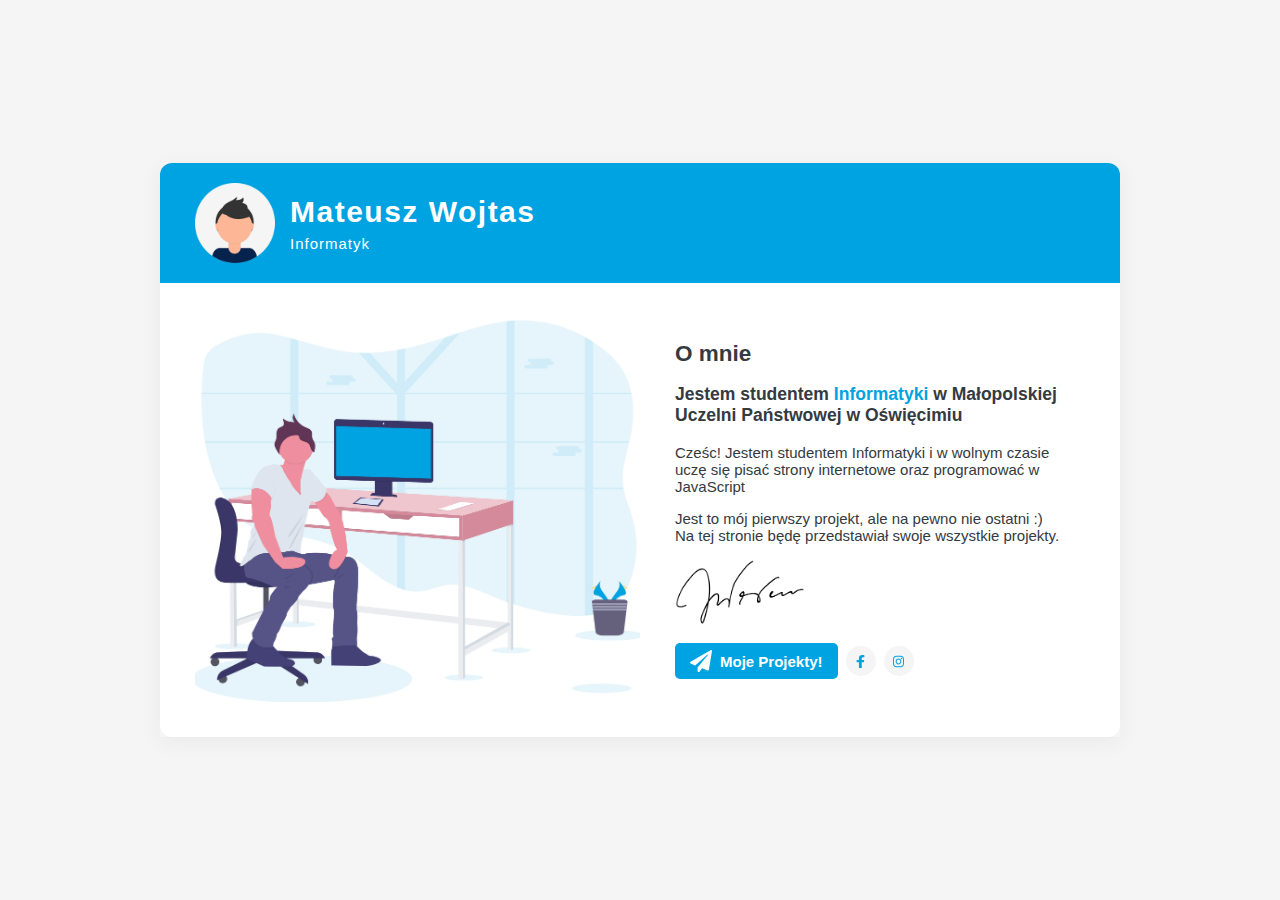
<file: index.html>
<!DOCTYPE html>
<html lang="pl">
  <head>
    <meta charset="UTF-8" />
    <title>Moja wizytówka</title>
    <link rel="stylesheet" href="style.css" />
  </head>
  <body>
    <div class="card">
      <header class="header">
        <img src="images/profile.png" alt="Zdjęcie profilowe" class="header-profile-img" />
        <div class="header-profile">
          <h1>Mateusz Wojtas</h1>
          <div>Informatyk</div>
        </div>
      </header>

      <section class="info">
        <img src="images/hero.png" alt="Ilustracja" class="info-picture" />
        <div class="info-content">
          <h2>O mnie</h2>
          <h3 class="info-headline">Jestem studentem <span>Informatyki</span> w Małopolskiej Uczelni Państwowej w Oświęcimiu</h3>
          <p>
            Cześc! Jestem studentem Informatyki i w wolnym czasie uczę się pisać strony internetowe oraz programować w JavaScript
          </p>
          <p>
            Jest to mój pierwszy projekt, ale na pewno nie ostatni :)<br>
            Na tej stronie będę przedstawiał swoje wszystkie projekty.
          </p>

          <img src="images/signature.png" alt="Podpis" class="info-signature" />

          <div class="info-contact">
            <a href="Projekty/index.html" class="info-contact-btn">
              <img src="images/icon-telegram.svg" alt="Moje Projekty" />
              Moje Projekty!
            </a>

            <a href="https://www.facebook.com/mateusz.wojtas.355" class="info-contact-social"><img src="images/icon-facebook.svg" alt="Ikona Facebook" /></a>
            <a href="https://instagram.com/mati177" class="info-contact-social"><img src="images/icon-instagram.svg" alt="Ikona Instagram" /></a>
          </div>
        </div>
      </section>
    </div>
  </body>
</html>
</file>
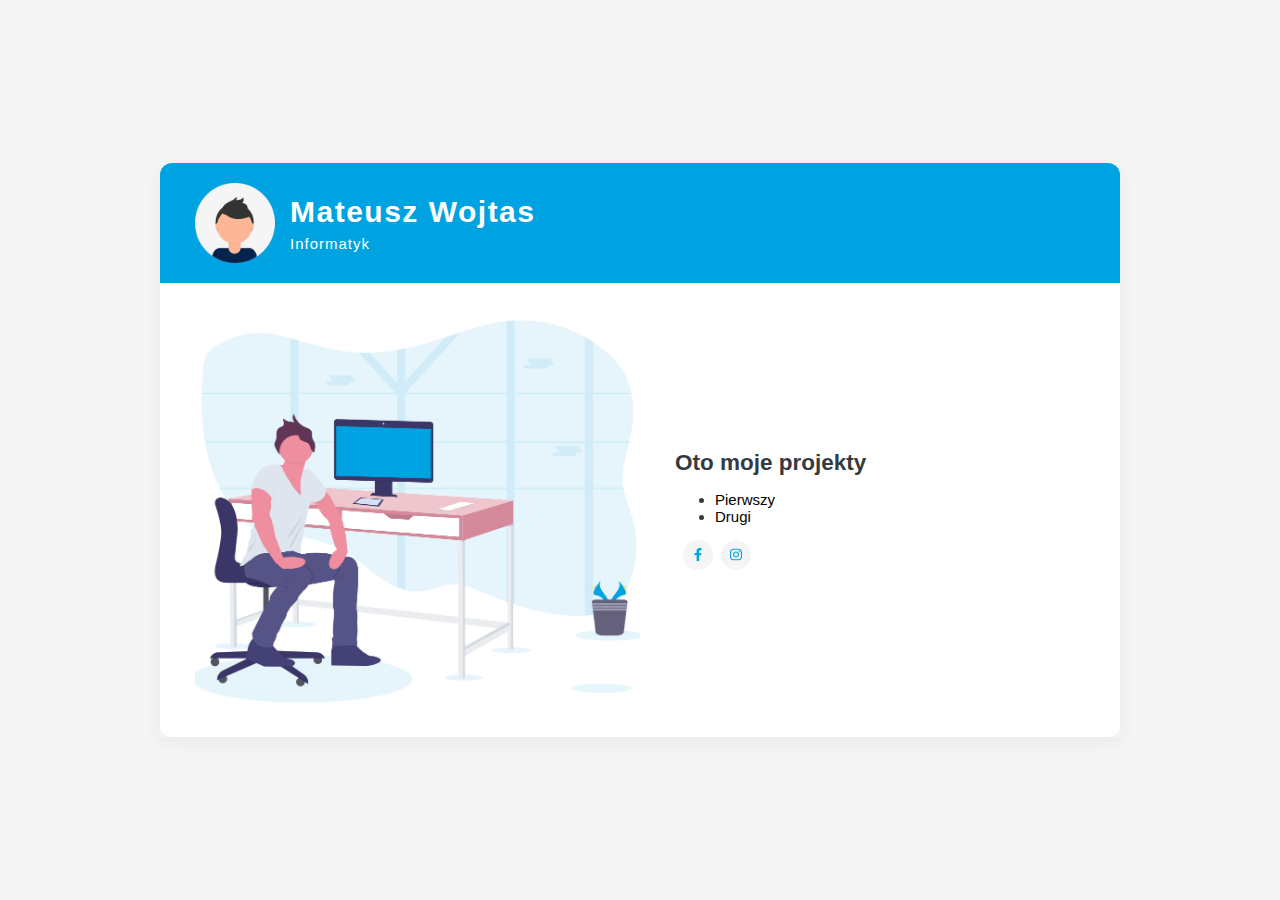
<file: Projekty/index.html>
<!DOCTYPE html>
<html lang="pl">
  <head>
    <meta charset="UTF-8" />
    <title>Moja wizytówka</title>
    <link rel="stylesheet" href="style.css" />
  </head>
  <body>
    <div class="card">
      <header class="header">
        <img src="images/profile.png" alt="Zdjęcie profilowe" class="header-profile-img" />
        <div class="header-profile">
          <h1>Mateusz Wojtas</h1>
          <div>Informatyk</div>
        </div>
      </header>

      <section class="info">
        <img src="images/hero.png" alt="Ilustracja" class="info-picture" />
        <div class="info-content">
          <h2>Oto moje projekty</h2>
          <ul>
            <li><a href="1/index.html">Pierwszy</a></li>
            <li><a href="2/pizzeria.html">Drugi</a></li>
          </ul>

          <div class="info-contact">

            <a href="https://www.facebook.com/mateusz.wojtas.355" class="info-contact-social"><img src="images/icon-facebook.svg" alt="Ikona Facebook" /></a>
            <a href="https://instagram.com/mati177" class="info-contact-social"><img src="images/icon-instagram.svg" alt="Ikona Instagram" /></a>
          </div>
        </div>
      </section>
    </div>
  </body>
</html>
</file>
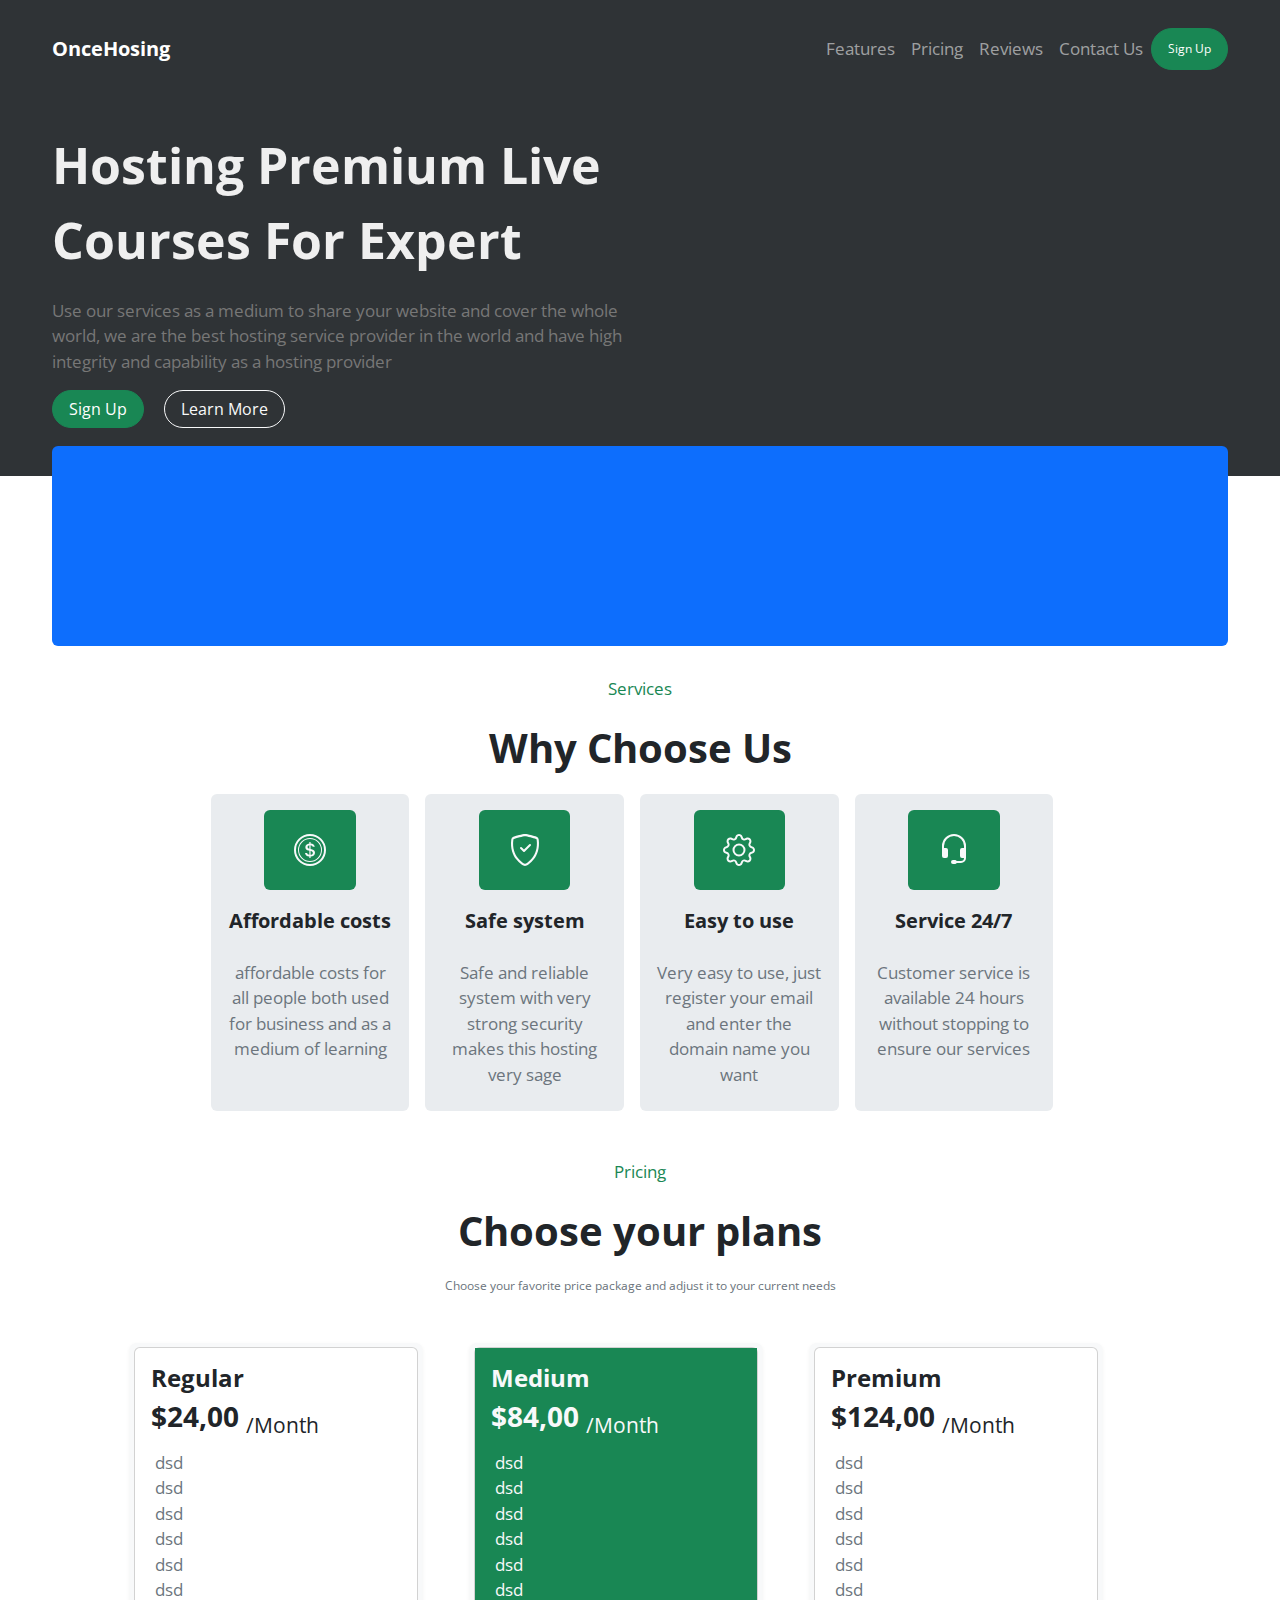
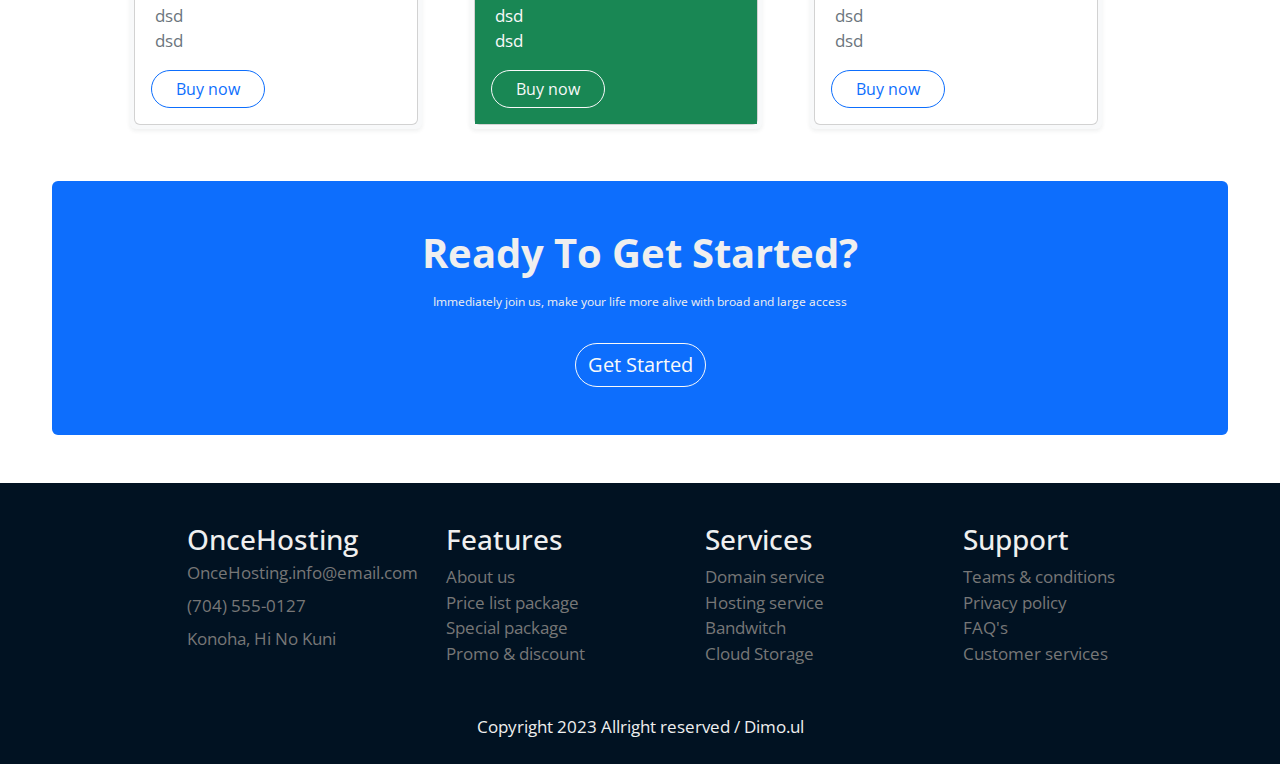
<file: Projekty/1/index.html>
<!DOCTYPE html>
<html lang="pl">
<head>
  <meta charset="UTF-8">
  <meta http-equiv="X-UA-Compatible" content="IE=edge">
  <meta name="viewport" content="width=device-width, initial-scale=1.0">
  <link rel="stylesheet" href="css/bootstrap.min.css">
  <link rel="stylesheet" href="style.css">
  <link rel="stylesheet" href="https://cdnjs.cloudflare.com/ajax/libs/font-awesome/6.3.0/css/all.min.css" integrity="sha512-SzlrxWUlpfuzQ+pcUCosxcglQRNAq/DZjVsC0lE40xsADsfeQoEypE+enwcOiGjk/bSuGGKHEyjSoQ1zVisanQ==" crossorigin="anonymous" referrerpolicy="no-referrer" />
  <link href="https://fonts.googleapis.com/css?family=Open+Sans:300,400,700&amp;subset=latin-ext" rel="stylesheet">
  <title>Pierwszy projekt</title>
</head>
<body>
  <header>
    <div class="container-fluid">

      <nav class="navbar navbar-dark bg-navbar navbar-expand-md">
        <a class="navbar-brand fw-bold" href="#">OnceHosing</a>

        <button class="navbar-toggler" type="button" data-bs-toggle="collapse" data-bs-target="#mainmenu" aria-controls="mainmenu" aria-expanded="false" aria-label="Przełącznik nawigacji"> 

          <span class="navbar-toggler-icon"></span>

        </button>
        
        <div class="collapse navbar-collapse" id="mainmenu">

          <ul class="navbar-nav ms-auto">

            <li class="nav-item">

              <a class="nav-link" href="#">Features</a>

            </li>

            <li class="nav-item dropdown">

              <a class="nav-link" href="#">Pricing</a>

            </li>

            <li class="nav-item">

              <a class="nav-link" href="#">Reviews</a>

            </li>

            <li class="nav-item">

              <a class="nav-link" href="#">Contact Us</a>

            </li> 
            <button type="button" class="btn btn-success rounded-pill px-3 fs-6">Sign Up</button> 
          </ul>
        </div>
      </div>
    </nav>
    <section>
      <div class="container-fluid">
        <div class="row">
          <div class="col-md-6">
            <p class="fw-bold p1">Hosting Premium Live Courses For Expert</p>
          </div>
        </div>
        <div class="row">
          <div class="col-md-6">
            <p class="text-gray mt-1">Use our services as a medium to share your website and cover the whole world, we are the best hosting service provider in the world and have high integrity and capability as a hosting provider</p>
          </div>
        </div>

        <button type="button" class="btn btn-success rounded-pill mb-5 px-3">Sign Up</button>
        <button type="button" class="btn btn-outline-light rounded-pill mb-5 ms-3 px-3">Learn More</button>
      </div>
    </section>
    
  </header>

  <main>
    <div class="container-fluid">
      <div class="col-12 bg-primary blue-center rounded"></div>

      <p class="text-success text-center">Services</p>
      <p class="text-dark text-center fw-bold fs-1">Why Choose Us</p>

      <div class="row g-3 justify-content-center">
        <div class="col-lg-2 col-md-6 bg-body-secondary text-secondary text-center me-3 rounded">
          <div class="bg-success w-50 offset-3 my-3 rounded text-light"><svg xmlns="http://www.w3.org/2000/svg" width="2rem" height="5rem" fill="currentColor" class="bi bi-coin" viewBox="0 0 16 16">
            <path d="M5.5 9.511c.076.954.83 1.697 2.182 1.785V12h.6v-.709c1.4-.098 2.218-.846 2.218-1.932 0-.987-.626-1.496-1.745-1.76l-.473-.112V5.57c.6.068.982.396 1.074.85h1.052c-.076-.919-.864-1.638-2.126-1.716V4h-.6v.719c-1.195.117-2.01.836-2.01 1.853 0 .9.606 1.472 1.613 1.707l.397.098v2.034c-.615-.093-1.022-.43-1.114-.9H5.5zm2.177-2.166c-.59-.137-.91-.416-.91-.836 0-.47.345-.822.915-.925v1.76h-.005zm.692 1.193c.717.166 1.048.435 1.048.91 0 .542-.412.914-1.135.982V8.518l.087.02z"/>
            <path d="M8 15A7 7 0 1 1 8 1a7 7 0 0 1 0 14zm0 1A8 8 0 1 0 8 0a8 8 0 0 0 0 16z"/>
            <path d="M8 13.5a5.5 5.5 0 1 1 0-11 5.5 5.5 0 0 1 0 11zm0 .5A6 6 0 1 0 8 2a6 6 0 0 0 0 12z"/>
          </svg></div>
          <p class="fs-5 text-dark fw-bold">Affordable costs</p>
          <p class="p-2">affordable costs for all people both used for business and as a medium of learning</p>
        </div>
        <div class="col-lg-2 col-md-6 bg-body-secondary text-secondary text-center me-3 rounded">
          <div class="bg-success w-50 offset-3 my-3 rounded text-light"><svg xmlns="http://www.w3.org/2000/svg" width="2rem" height="5rem" fill="currentColor" class="bi bi-shield-check" viewBox="0 0 16 16">
            <path d="M5.338 1.59a61.44 61.44 0 0 0-2.837.856.481.481 0 0 0-.328.39c-.554 4.157.726 7.19 2.253 9.188a10.725 10.725 0 0 0 2.287 2.233c.346.244.652.42.893.533.12.057.218.095.293.118a.55.55 0 0 0 .101.025.615.615 0 0 0 .1-.025c.076-.023.174-.061.294-.118.24-.113.547-.29.893-.533a10.726 10.726 0 0 0 2.287-2.233c1.527-1.997 2.807-5.031 2.253-9.188a.48.48 0 0 0-.328-.39c-.651-.213-1.75-.56-2.837-.855C9.552 1.29 8.531 1.067 8 1.067c-.53 0-1.552.223-2.662.524zM5.072.56C6.157.265 7.31 0 8 0s1.843.265 2.928.56c1.11.3 2.229.655 2.887.87a1.54 1.54 0 0 1 1.044 1.262c.596 4.477-.787 7.795-2.465 9.99a11.775 11.775 0 0 1-2.517 2.453 7.159 7.159 0 0 1-1.048.625c-.28.132-.581.24-.829.24s-.548-.108-.829-.24a7.158 7.158 0 0 1-1.048-.625 11.777 11.777 0 0 1-2.517-2.453C1.928 10.487.545 7.169 1.141 2.692A1.54 1.54 0 0 1 2.185 1.43 62.456 62.456 0 0 1 5.072.56z"/>
            <path d="M10.854 5.146a.5.5 0 0 1 0 .708l-3 3a.5.5 0 0 1-.708 0l-1.5-1.5a.5.5 0 1 1 .708-.708L7.5 7.793l2.646-2.647a.5.5 0 0 1 .708 0z"/>
          </svg></div>
          <p class="fs-5 text-dark fw-bold">Safe system</p>
          <p class="p-2">Safe and reliable system with very strong security makes this hosting very sage</p>
        </div>
        <div class="col-lg-2 col-md-6 bg-body-secondary text-secondary text-center me-3 rounded">
          <div class="bg-success w-50 offset-3 my-3 rounded text-light"><svg xmlns="http://www.w3.org/2000/svg" width="2rem" height="5rem" fill="currentColor" class="bi bi-gear" viewBox="0 0 16 16">
            <path d="M8 4.754a3.246 3.246 0 1 0 0 6.492 3.246 3.246 0 0 0 0-6.492zM5.754 8a2.246 2.246 0 1 1 4.492 0 2.246 2.246 0 0 1-4.492 0z"/>
            <path d="M9.796 1.343c-.527-1.79-3.065-1.79-3.592 0l-.094.319a.873.873 0 0 1-1.255.52l-.292-.16c-1.64-.892-3.433.902-2.54 2.541l.159.292a.873.873 0 0 1-.52 1.255l-.319.094c-1.79.527-1.79 3.065 0 3.592l.319.094a.873.873 0 0 1 .52 1.255l-.16.292c-.892 1.64.901 3.434 2.541 2.54l.292-.159a.873.873 0 0 1 1.255.52l.094.319c.527 1.79 3.065 1.79 3.592 0l.094-.319a.873.873 0 0 1 1.255-.52l.292.16c1.64.893 3.434-.902 2.54-2.541l-.159-.292a.873.873 0 0 1 .52-1.255l.319-.094c1.79-.527 1.79-3.065 0-3.592l-.319-.094a.873.873 0 0 1-.52-1.255l.16-.292c.893-1.64-.902-3.433-2.541-2.54l-.292.159a.873.873 0 0 1-1.255-.52l-.094-.319zm-2.633.283c.246-.835 1.428-.835 1.674 0l.094.319a1.873 1.873 0 0 0 2.693 1.115l.291-.16c.764-.415 1.6.42 1.184 1.185l-.159.292a1.873 1.873 0 0 0 1.116 2.692l.318.094c.835.246.835 1.428 0 1.674l-.319.094a1.873 1.873 0 0 0-1.115 2.693l.16.291c.415.764-.42 1.6-1.185 1.184l-.291-.159a1.873 1.873 0 0 0-2.693 1.116l-.094.318c-.246.835-1.428.835-1.674 0l-.094-.319a1.873 1.873 0 0 0-2.692-1.115l-.292.16c-.764.415-1.6-.42-1.184-1.185l.159-.291A1.873 1.873 0 0 0 1.945 8.93l-.319-.094c-.835-.246-.835-1.428 0-1.674l.319-.094A1.873 1.873 0 0 0 3.06 4.377l-.16-.292c-.415-.764.42-1.6 1.185-1.184l.292.159a1.873 1.873 0 0 0 2.692-1.115l.094-.319z"/>
          </svg></div>
          <p class="fs-5 text-dark fw-bold">Easy to use</p>
          <p class="p-2">Very easy to use, just register your email and enter the domain name you want</p>
        </div>
        <div class="col-lg-2 col-md-6 bg-body-secondary text-secondary text-center me-3 rounded">
          <div class="bg-success w-50 offset-3 my-3 rounded text-light"><svg xmlns="http://www.w3.org/2000/svg" width="2rem" height="5rem" fill="currentColor" class="bi bi-headset" viewBox="0 0 16 16">
            <path d="M8 1a5 5 0 0 0-5 5v1h1a1 1 0 0 1 1 1v3a1 1 0 0 1-1 1H3a1 1 0 0 1-1-1V6a6 6 0 1 1 12 0v6a2.5 2.5 0 0 1-2.5 2.5H9.366a1 1 0 0 1-.866.5h-1a1 1 0 1 1 0-2h1a1 1 0 0 1 .866.5H11.5A1.5 1.5 0 0 0 13 12h-1a1 1 0 0 1-1-1V8a1 1 0 0 1 1-1h1V6a5 5 0 0 0-5-5z"/>
          </svg></div>
          <p class="fs-5 text-dark fw-bold">Service 24/7</p>
          <p class="p-2">Customer service is available 24 hours without stopping to ensure our services</p>
        </div>

        <p class="text-success text-center mt-5">Pricing</p>
        <p class="text-dark text-center fw-bold fs-1 mt-0">Choose your plans</p>
        <p class="text-secondary fs-6 mt-0 text-center mb-5">Choose your favorite price package and adjust it to your current needs</p>

        <div class="row justify-content-center text-secondary">
          <div class="col-md-3 shadow-sm p-1 mb-1 bg-body-tertiary rounded me-5">
            <div class="card">
              <div class="card-body">
                <h5 class="card-title text-dark h4 fw-bold">Regular</h5>
                <h5 class="card-title text-dark h3 fw-bold">$24,00 <sub class="fw-normal">/Month</sub></h5>
                <p class="card-text">
                  <p class="mb-0"><i class="fa-regular fa-circle-check me-1"></i> dsd</p>
                  <p class="mb-0"><i class="fa-regular fa-circle-check me-1"></i> dsd</p>
                  <p class="mb-0"><i class="fa-regular fa-circle-check me-1"></i> dsd</p>
                  <p class="mb-0"><i class="fa-regular fa-circle-check me-1"></i> dsd</p>
                  <p class="mb-0"><i class="fa-regular fa-circle-check me-1"></i> dsd</p>
                  <p class="mb-0"><i class="fa-regular fa-circle-check me-1"></i> dsd</p>
                  <p class="mb-0"><i class="fa-regular fa-circle-check me-1"></i> dsd</p>
                  <p class="mb-0"><i class="fa-regular fa-circle-check me-1"></i> dsd</p>
                </p>
                <a href="#" class="btn btn-outline-primary rounded-pill px-4">Buy now</a>
              </div>
            </div>
          </div>
          <div class="col-md-3 shadow-sm p-1 mb-1 bg-body-tertiary rounded me-5">
            <div class="card">
              <div class="card-body bg-success text-light">
                <h5 class="card-title fw-bold h4">Medium</h5>
                <h5 class="card-title fw-bold h3">$84,00 <sub class="fw-normal">/Month</sub></h5>
                <p class="card-text">
                  <p class="mb-0"><i class="fa-solid fa-circle-check me-1"></i> dsd</p>
                  <p class="mb-0"><i class="fa-solid fa-circle-check me-1"></i> dsd</p>
                  <p class="mb-0"><i class="fa-solid fa-circle-check me-1"></i> dsd</p>
                  <p class="mb-0"><i class="fa-solid fa-circle-check me-1"></i> dsd</p>
                  <p class="mb-0"><i class="fa-solid fa-circle-check me-1"></i> dsd</p>
                  <p class="mb-0"><i class="fa-solid fa-circle-check me-1"></i> dsd</p>
                  <p class="mb-0"><i class="fa-solid fa-circle-check me-1"></i> dsd</p>
                  <p class="mb-0"><i class="fa-solid fa-circle-check me-1"></i> dsd</p>
                </p>              
                <a href="#" class="btn btn-outline-light rounded-pill px-4">Buy now</a>
              </div>
            </div>
          </div>
          <div class="col-md-3 shadow-sm p-1 mb-1 bg-body-tertiary rounded me-5">
            <div class="card">
              <div class="card-body">
                <h5 class="card-title text-dark fw-bold h4">Premium</h5>
                <h5 class="card-title text-dark fw-bold h3">$124,00 <sub class="fw-normal">/Month</sub></h5>
                <p class="card-text">
                    <p class="mb-0"><i class="fa-regular fa-circle-check me-1"></i> dsd</p>
                    <p class="mb-0"><i class="fa-regular fa-circle-check me-1"></i> dsd</p>
                    <p class="mb-0"><i class="fa-regular fa-circle-check me-1"></i> dsd</p>
                    <p class="mb-0"><i class="fa-regular fa-circle-check me-1"></i> dsd</p>
                    <p class="mb-0"><i class="fa-regular fa-circle-check me-1"></i> dsd</p>
                    <p class="mb-0"><i class="fa-regular fa-circle-check me-1"></i> dsd</p>
                    <p class="mb-0"><i class="fa-regular fa-circle-check me-1"></i> dsd</p>
                    <p class="mb-0"><i class="fa-regular fa-circle-check me-1"></i> dsd</p>
                  </p>
                <a href="#" class="btn btn-outline-primary rounded-pill px-4">Buy now</a>
              </div>
            </div>
          </div>
        </div>
      </div>
      <div class="col-12 bg-primary rounded my-5">
        <h1 class="text-center fw-bold pt-5 pb-2">Ready To Get Started?</h1>
        <p class="text-center fs-6 pb-3">Immediately join us, make your life more alive with broad and large access</p>
        <div class="pb-5">
          <button type="button" class="btn btn-outline-light rounded-pill d-block mx-auto fs-5">Get Started</button>
        </div>
      </div>
    </div>
  </main>

  <footer>
    <div class="container">
      <div class="row pb-5 offset-1">
         <div class="col-lg-3 col-md-5">
            <h3>OnceHosting</h3> 
            <div class="text-gray lh-1">        
             <p>OnceHosting.info@email.com</p>
             <p>(704) 555-0127</p>
             <p>Konoha, Hi No Kuni</p>
            </div>            
          </div>
         <div class="col-lg-3 col-md-5">
            <h3>Features</h3> 
            <div class="text-gray">              
              <a href="#" class="text-decoration-none text-gray">About us</a><br>
              <a href="#" class="text-decoration-none text-gray">Price list package</a><br>
              <a href="#" class="text-decoration-none text-gray">Special package</a><br>
              <a href="#" class="text-decoration-none text-gray">Promo & discount</a><br>
            </div> 
          </div>
          <div class="col-lg-3 col-md-5">
            <h3>Services</h3> 
            <div class="text-gray">              
              <a href="#" class="text-decoration-none text-gray">Domain service</a><br>
              <a href="#" class="text-decoration-none text-gray">Hosting service</a><br>
              <a href="#" class="text-decoration-none text-gray">Bandwitch</a><br>
              <a href="#" class="text-decoration-none text-gray">Cloud Storage</a><br>
            </div> 
          </div>
          <div class="col-lg-3 col-md-5">
            <h3>Support</h3> 
            <div class="text-gray">              
              <a href="#" class="text-decoration-none text-gray">Teams & conditions</a><br>
              <a href="#" class="text-decoration-none text-gray">Privacy policy</a><br>
              <a href="#" class="text-decoration-none text-gray">FAQ's</a><br>
              <a href="#" class="text-decoration-none text-gray">Customer services</a><br>
            </div> 
          </div>        
      </div>

      <p class="text-center pb-4">Copyright 2023 Allright reserved / Dimo.ul</p>
    </div>
  </footer>
</body>
  <script src="https://code.jquery.com/jquery-3.3.1.slim.min.js" integrity="sha384-q8i/X+965DzO0rT7abK41JStQIAqVgRVzpbzo5smXKp4YfRvH+8abtTE1Pi6jizo" crossorigin="anonymous"></script>
	<script src="https://cdnjs.cloudflare.com/ajax/libs/popper.js/1.14.3/umd/popper.min.js" integrity="sha384-ZMP7rVo3mIykV+2+9J3UJ46jBk0WLaUAdn689aCwoqbBJiSnjAK/l8WvCWPIPm49" crossorigin="anonymous"></script>
	<script src="https://cdn.jsdelivr.net/npm/@popperjs/core@2.11.6/dist/umd/popper.min.js" integrity="sha384-oBqDVmMz9ATKxIep9tiCxS/Z9fNfEXiDAYTujMAeBAsjFuCZSmKbSSUnQlmh/jp3" crossorigin="anonymous"></script>
	<script src="js/bootstrap.min.js"></script>
</html>
</file>
<file: style.css>
html,
body {
  height: 100%;
}

body {
  color: rgb(52, 58, 64);
  font-size: 15px;
  font-family: sans-serif;
  background-color: rgb(245, 245, 245);
  margin: 0;
  display: flex;
  align-items: center;
  justify-content: center;
}

.card {
  width: 960px;
  box-shadow: 0px 5px 20px 0px rgba(52, 58, 64, 0.06);
}

.header {
  background-color: rgb(0, 163, 225);
  display: flex;
  align-items: center;
  height: 110px;
  padding-top: 5px;
  padding-bottom: 5px;
  padding-right: 35px;
  padding-left: 35px;
  border-top-left-radius: 12px;
  border-top-right-radius: 12px;
}

.header-profile-img {
  width: 80px;
  height: 80px;
  margin-right: 15px;
}

.header-profile {
  color: rgb(255, 255, 255);
  line-height: 1.4;
}

.header-profile h1 {
  letter-spacing: 1.5px;
  margin: 0;
}

.header-profile div {
  letter-spacing: 1px;
}

.info {
  background-color: rgb(255, 255, 255);
  display: flex;
  align-items: center;
  padding: 35px;
  border-bottom-right-radius: 12px;
  border-bottom-left-radius: 12px;
}

.info-picture {
  margin-right: 35px;
  width: 50%;
}

.info-content {
  width: 50%;
}

.info h2 {
  margin: 0;
}

.info-headline span {
  color: rgb(0, 163, 225);
}

.info-signature {
  width: 130px;
}

.info-contact {
  margin-top: 15px;
  display: flex;
  align-items: center;
}

.info-contact-btn {
  color: rgb(255, 255, 255);
  font-weight: 700;
  text-decoration: none;
  background-color: rgb(0, 163, 225);
  display: flex;
  justify-content: center;
  align-items: center;
  padding-top: 7px;
  padding-bottom: 7px;
  padding-right: 15px;
  padding-left: 15px;
  border-radius: 5px;
}

.info-contact-btn img {
  width: 22px;
  margin-right: 8px;
}

.info-contact-social {
  background-color: rgb(245, 245, 245);
  display: flex;
  justify-content: center;
  align-items: center;
  width: 30px;
  height: 30px;
  margin-left: 8px;
  border-radius: 50%;
}

.info-contact-social img {
  height: 13px;
}
</file>
<file: Projekty/style.css>
html,
body {
  height: 100%;
}

body {
  color: rgb(52, 58, 64);
  font-size: 15px;
  font-family: sans-serif;
  background-color: rgb(245, 245, 245);
  margin: 0;
  display: flex;
  align-items: center;
  justify-content: center;
}

.card {
  width: 960px;
  box-shadow: 0px 5px 20px 0px rgba(52, 58, 64, 0.06);
}

.header {
  background-color: rgb(0, 163, 225);
  display: flex;
  align-items: center;
  height: 110px;
  padding-top: 5px;
  padding-bottom: 5px;
  padding-right: 35px;
  padding-left: 35px;
  border-top-left-radius: 12px;
  border-top-right-radius: 12px;
}

.header-profile-img {
  width: 80px;
  height: 80px;
  margin-right: 15px;
}

.header-profile {
  color: rgb(255, 255, 255);
  line-height: 1.4;
}

.header-profile h1 {
  letter-spacing: 1.5px;
  margin: 0;
}

.header-profile div {
  letter-spacing: 1px;
}

.info {
  background-color: rgb(255, 255, 255);
  display: flex;
  align-items: center;
  padding: 35px;
  border-bottom-right-radius: 12px;
  border-bottom-left-radius: 12px;
}

.info-picture {
  margin-right: 35px;
  width: 50%;
}

.info h2 {
  margin: 0;
}

.info-headline span {
  color: rgb(0, 163, 225);
}

.info-signature {
  width: 130px;
}

.info-contact {
  margin-top: 15px;
  display: flex;
  align-items: center;
  width: 50%;
}

.info-contact-btn {
  color: rgb(255, 255, 255);
  font-weight: 700;
  text-decoration: none;
  background-color: rgb(0, 163, 225);
  display: flex;
  justify-content: center;
  align-items: center;
  padding: 7px 15px;
  border-radius: 5px;
  min-width: 50px;
  height: 25px;
  font-size: 15px;
}

.info-contact-social {
  background-color: rgb(245, 245, 245);
  display: flex;
  justify-content: center;
  align-items: center;
  width: 30px;
  height: 30px;
  margin-left: 8px;
  border-radius: 50%;
}

.info-contact-social img {
  height: 13px;
}
ul li a{  
  text-decoration: none;
  color: black;
}
ul li a:hover{
  opacity: .7;
  font-size: 110%;
  transform: scale(1.05,1.07);
  transition-timing-function: ease-out;
  transition-duration: 250ms;
}
</file>
<file: Projekty/1/style.css>
body{
  background-color: #ffffff;
	color: #efefef;
  font-family: 'Open Sans', sans-serif;
  font-size: 17px;
  box-sizing: border-box;

}

header{
  padding-top: 20px;
  padding-left: 40px;
  padding-right: 40px;
  background-color: #2F3336;
}

footer{
  padding-top: 40px;
  padding-left: 40px;
  padding-right: 40px;
  background-color: #011222;
}

.p1{
  margin-top: 50px;
  font-size: 50px;
}

.text-gray{
  color: #777777 !important;
}

main{
  background-color: #ffffff;
  min-height: 500px;
  padding-left: 40px;
  padding-right: 40px;
}

.blue-center{
  min-height: 200px;
  transform: translate(0,-15%);
}
</file>
